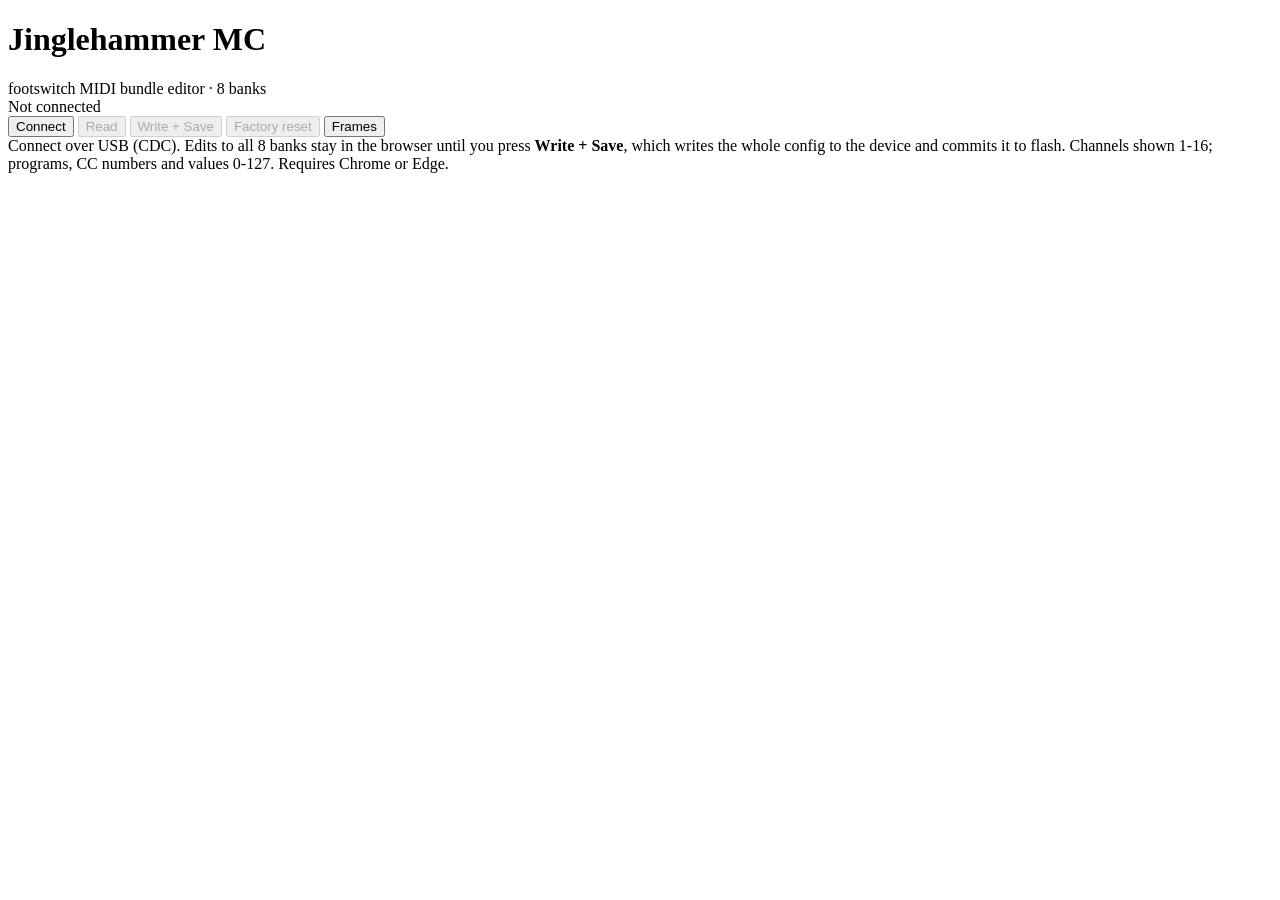
<file: webapp/src/index.template.html>
<!DOCTYPE html>
<!--
  GENERATED FILE - do not edit. Edit src/ and run ./build.sh.
  Sources: src/index.template.html, src/style.css, src/js/*.js
-->
<html lang="en">
<head>
<meta charset="utf-8">
<meta name="viewport" content="width=device-width, initial-scale=1">
<title>Jinglehammer MC - Config</title>
<style>
<!-- include: style.css -->
</style>
</head>
<body>
<header>
  <div>
    <h1>Jinglehammer MC</h1>
    <div class="sub">footswitch MIDI bundle editor &middot; 8 banks</div>
  </div>
  <div class="spacer"></div>
  <span id="status" class="pill"><span class="dot"></span><span id="status-text">Not connected</span></span>
  <div class="toolbar">
    <button id="btn-connect" class="primary">Connect</button>
    <button id="btn-read" disabled>Read</button>
    <button id="btn-save" class="primary" disabled>Write + Save</button>
    <button id="btn-factory" class="danger" disabled>Factory reset</button>
    <button id="btn-frames">Frames</button>
  </div>
</header>

<main>
  <div id="banner" class="banner"></div>
  <div id="bankbar" class="bankbar" hidden>
    <span class="section-label">Banks</span>
    <div id="bank-tabs" class="bank-tabs"></div>
    <span class="spacer"></span>
    <span id="active-note" class="note"></span>
    <button id="btn-setactive" class="small" disabled>Set as active</button>
  </div>
  <div id="grid" class="grid"></div>

  <section id="frames" class="card mon" hidden>
    <div class="head">
      <span class="section-label">Frame monitor</span>
      <span id="mon-count" class="sub">0 frames</span>
      <span class="spacer"></span>
      <label class="switch"><input id="mon-autoscroll" type="checkbox" checked><span class="track"></span><span>Autoscroll</span></label>
      <button id="mon-clear" class="small">Clear</button>
    </div>
    <div class="mon-note">
      Raw CDC bytes, exactly as they cross the wire. TX header: <code>4D 43</code> (M C) &middot; cmd &middot; len(2 LE).
      RX header inserts a status byte: <code>4D 43</code> &middot; cmd &middot; status &middot; len(2 LE). Payload follows.
    </div>
    <div id="mon-log" class="mon-log"><div class="mon-empty">No frames yet. Connect and read.</div></div>
  </section>
</main>

<footer>
  Connect over USB (CDC). Edits to all 8 banks stay in the browser until you press <b>Write + Save</b>, which
  writes the whole config to the device and commits it to flash. Channels shown 1-16; programs, CC numbers and values 0-127.
  Requires Chrome or Edge.
</footer>

<script>
"use strict";

<!-- include: js/config-schema.js -->

<!-- include: js/crc32.js -->

<!-- include: js/protocol.js -->

<!-- include: js/model.js -->

<!-- include: js/paging.js -->

<!-- include: js/render.js -->

<!-- include: js/status.js -->

<!-- include: js/monitor.js -->

<!-- include: js/commands.js -->

<!-- include: js/wiring.js -->
</script>
</body>
</html>
</file>
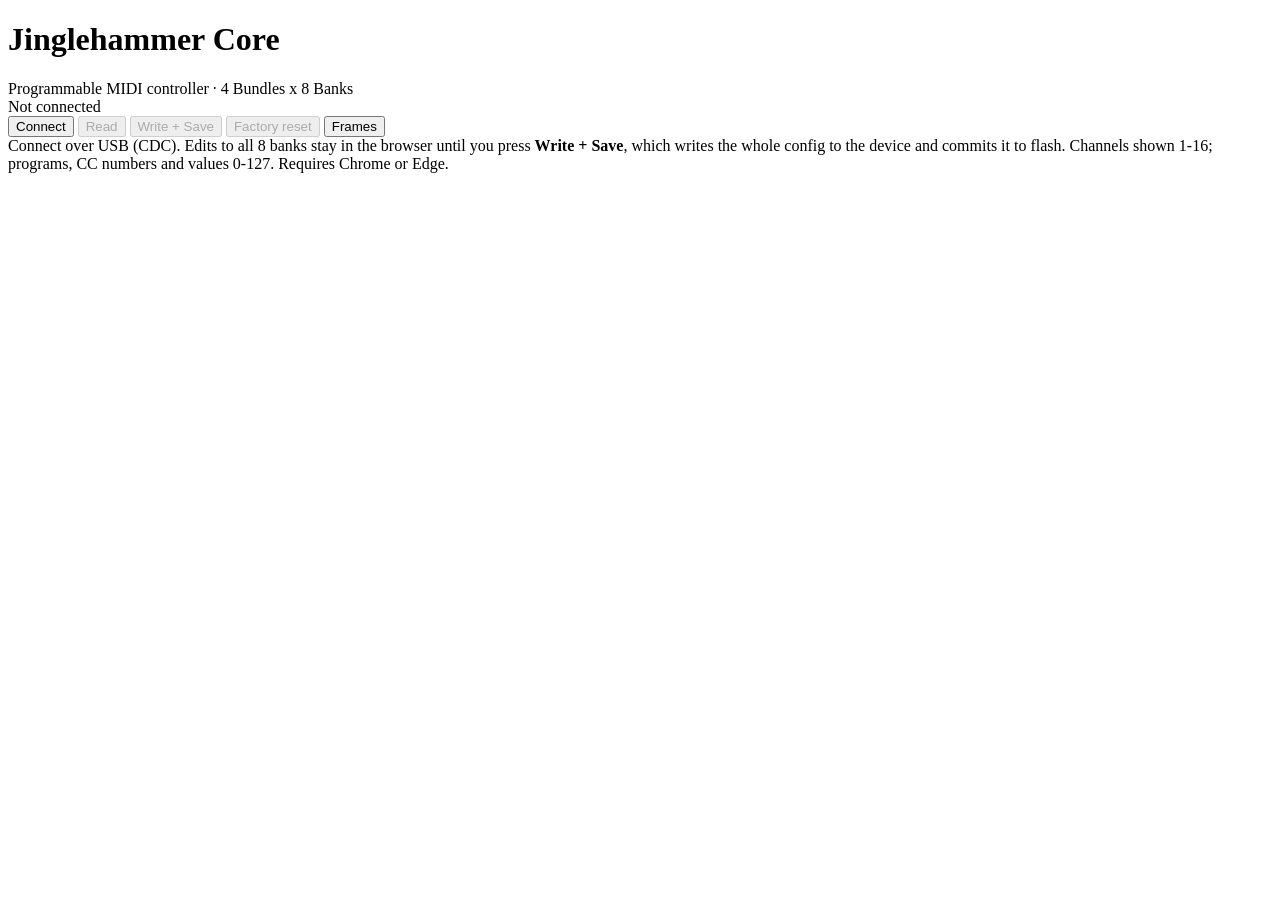
<file: software/webapp/src/index.template.html>
<!DOCTYPE html>
<!--
  GENERATED FILE - do not edit. Edit src/ and run ./build.py.
  Sources: src/index.template.html, src/style.css, src/js/*.js
-->
<html lang="en">
<head>
<meta charset="utf-8">
<meta name="viewport" content="width=device-width, initial-scale=1">
<title>Jinglehammer Core - Configuration</title>
<style>
<!-- include: style.css -->
</style>
</head>
<body>
<header>
  <div>
    <h1>Jinglehammer Core</h1>
    <div class="sub">Programmable MIDI controller &middot; 4 Bundles x 8 Banks</div>
  </div>
  <div class="spacer"></div>
  <span id="status" class="pill"><span class="dot"></span><span id="status-text">Not connected</span></span>
  <div class="toolbar">
    <button id="btn-connect" class="primary">Connect</button>
    <button id="btn-read" disabled>Read</button>
    <button id="btn-save" class="primary" disabled>Write + Save</button>
    <button id="btn-factory" class="danger" disabled>Factory reset</button>
    <button id="btn-frames">Frames</button>
  </div>
</header>

<main>
  <div id="banner" class="banner"></div>
  <div id="bankbar" class="bankbar" hidden>
    <span class="section-label">Banks</span>
    <div id="bank-tabs" class="bank-tabs"></div>
    <span class="spacer"></span>
    <span id="active-note" class="note"></span>
    <button id="btn-setactive" class="small" disabled>Set as active</button>
  </div>
  <div id="grid" class="grid"></div>

  <section id="frames" class="card mon" hidden>
    <div class="head">
      <span class="section-label">Frame monitor</span>
      <span id="mon-count" class="sub">0 frames</span>
      <span class="spacer"></span>
      <label class="switch"><input id="mon-autoscroll" type="checkbox" checked><span class="track"></span><span>Autoscroll</span></label>
      <button id="mon-clear" class="small">Clear</button>
    </div>
    <div class="mon-note">
      Raw CDC bytes, exactly as they cross the wire. TX header: <code>4D 43</code> (M C) &middot; cmd &middot; len(2 LE).
      RX header inserts a status byte: <code>4D 43</code> &middot; cmd &middot; status &middot; len(2 LE). Payload follows.
    </div>
    <div id="mon-log" class="mon-log"><div class="mon-empty">No frames yet. Connect and read.</div></div>
  </section>
</main>

<footer>
  Connect over USB (CDC). Edits to all 8 banks stay in the browser until you press <b>Write + Save</b>, which
  writes the whole config to the device and commits it to flash. Channels shown 1-16; programs, CC numbers and values 0-127.
  Requires Chrome or Edge.
</footer>

<script>
"use strict";

<!-- include: js/config-schema.js -->

<!-- include: js/crc32.js -->

<!-- include: js/protocol.js -->

<!-- include: js/model.js -->

<!-- include: js/paging.js -->

<!-- include: js/render.js -->

<!-- include: js/status.js -->

<!-- include: js/monitor.js -->

<!-- include: js/commands.js -->

<!-- include: js/wiring.js -->
</script>
</body>
</html>
</file>
